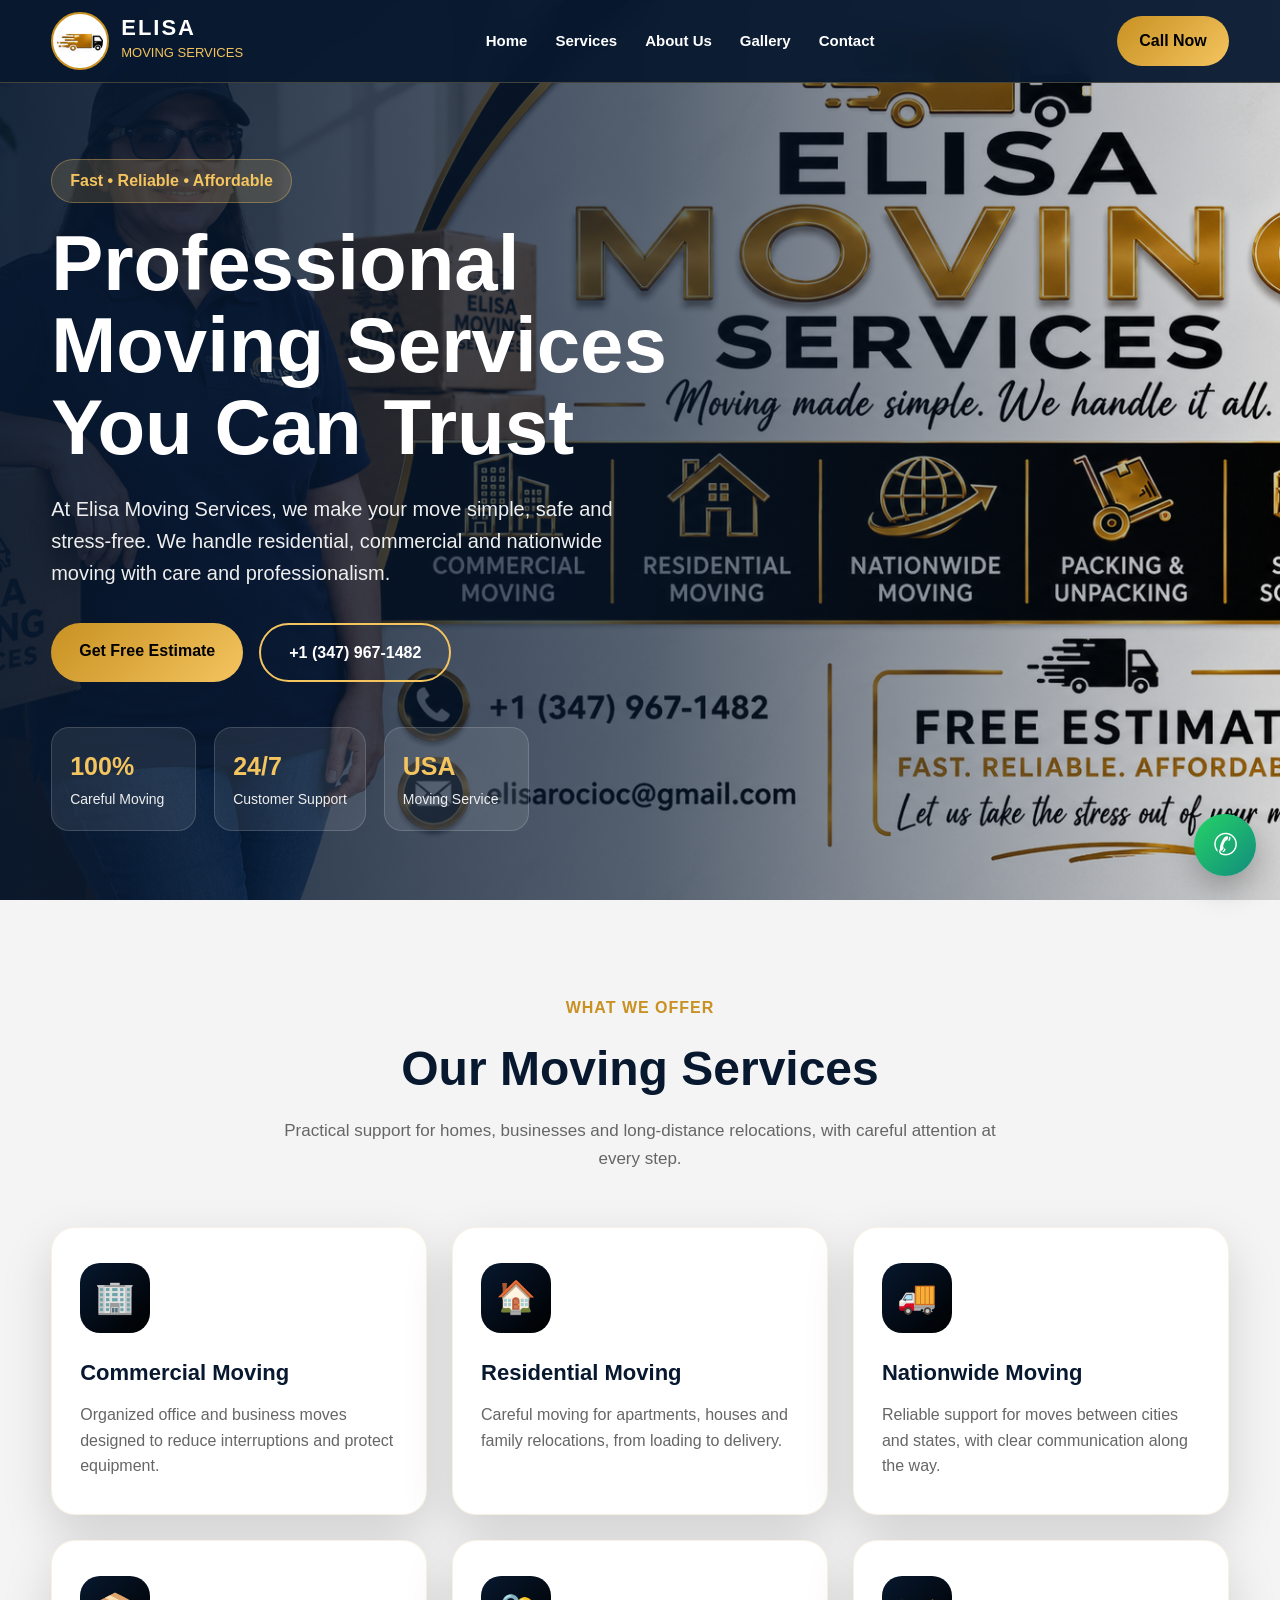
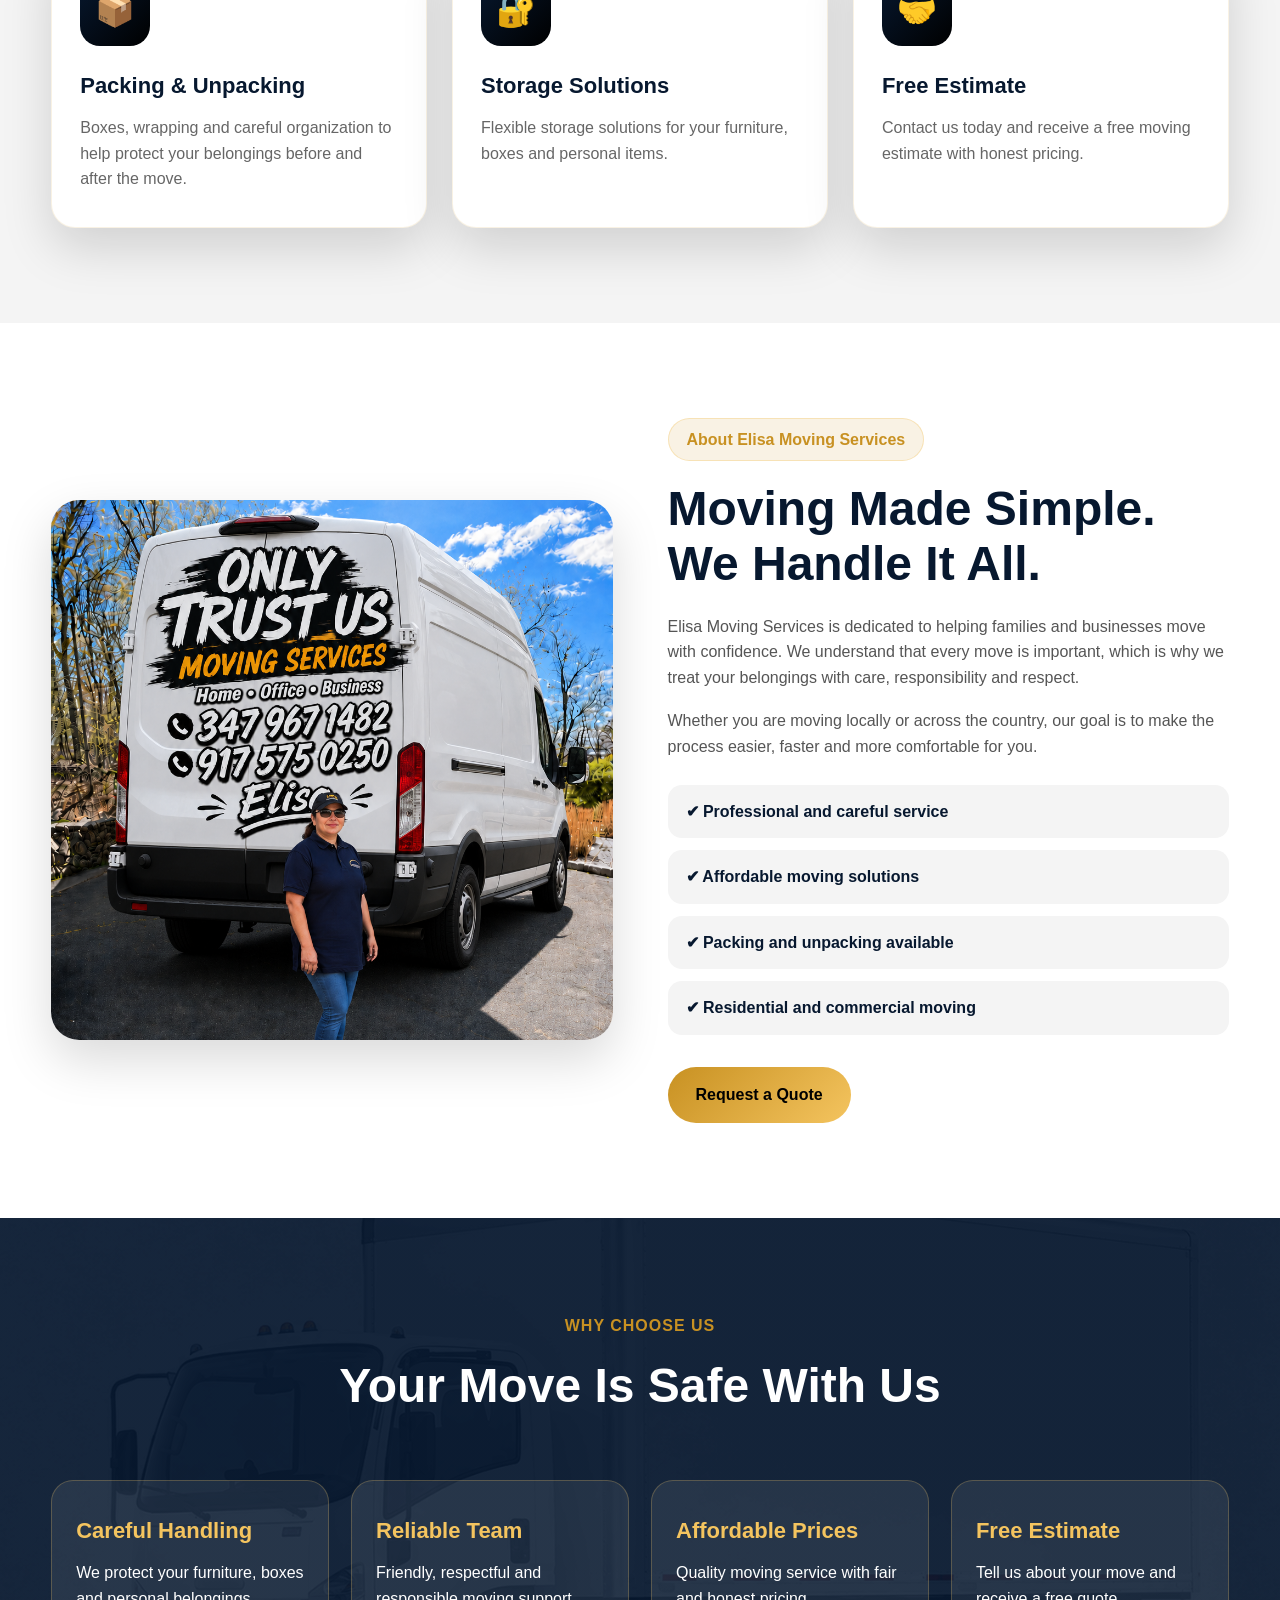
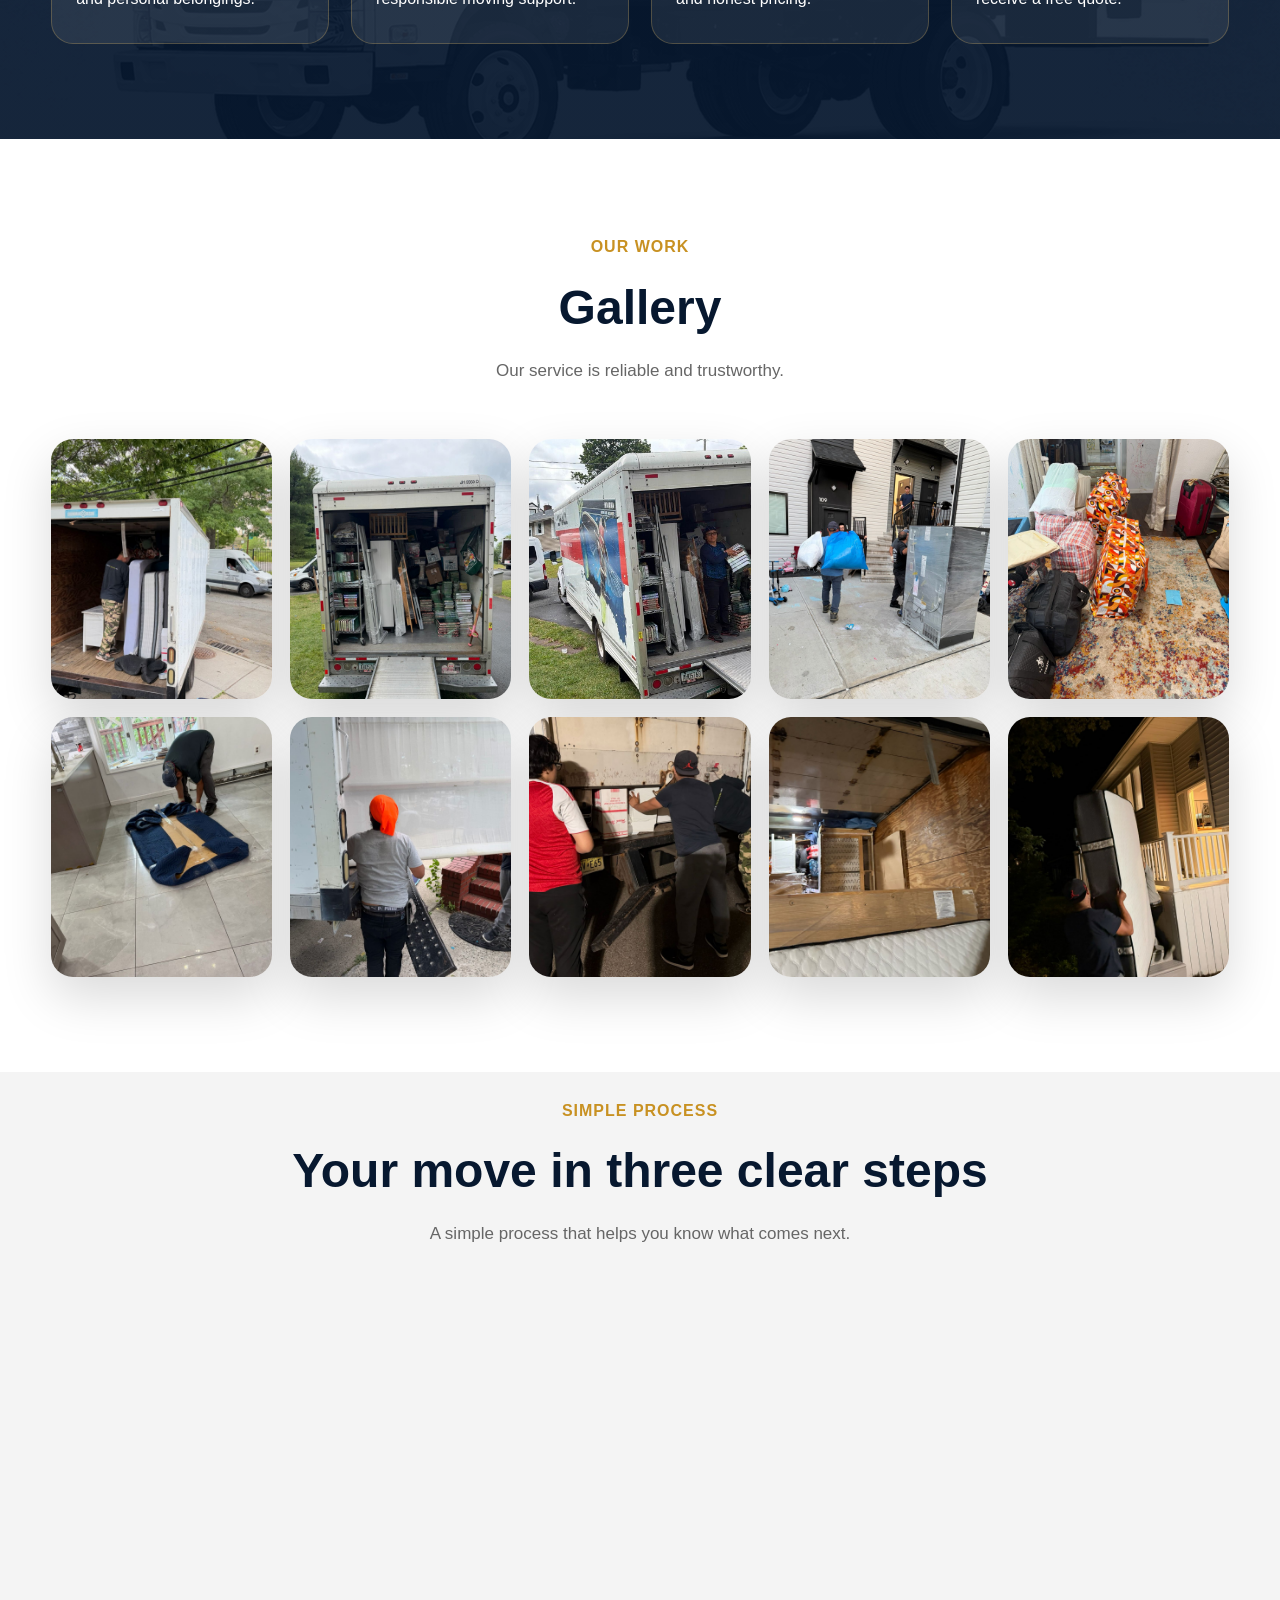
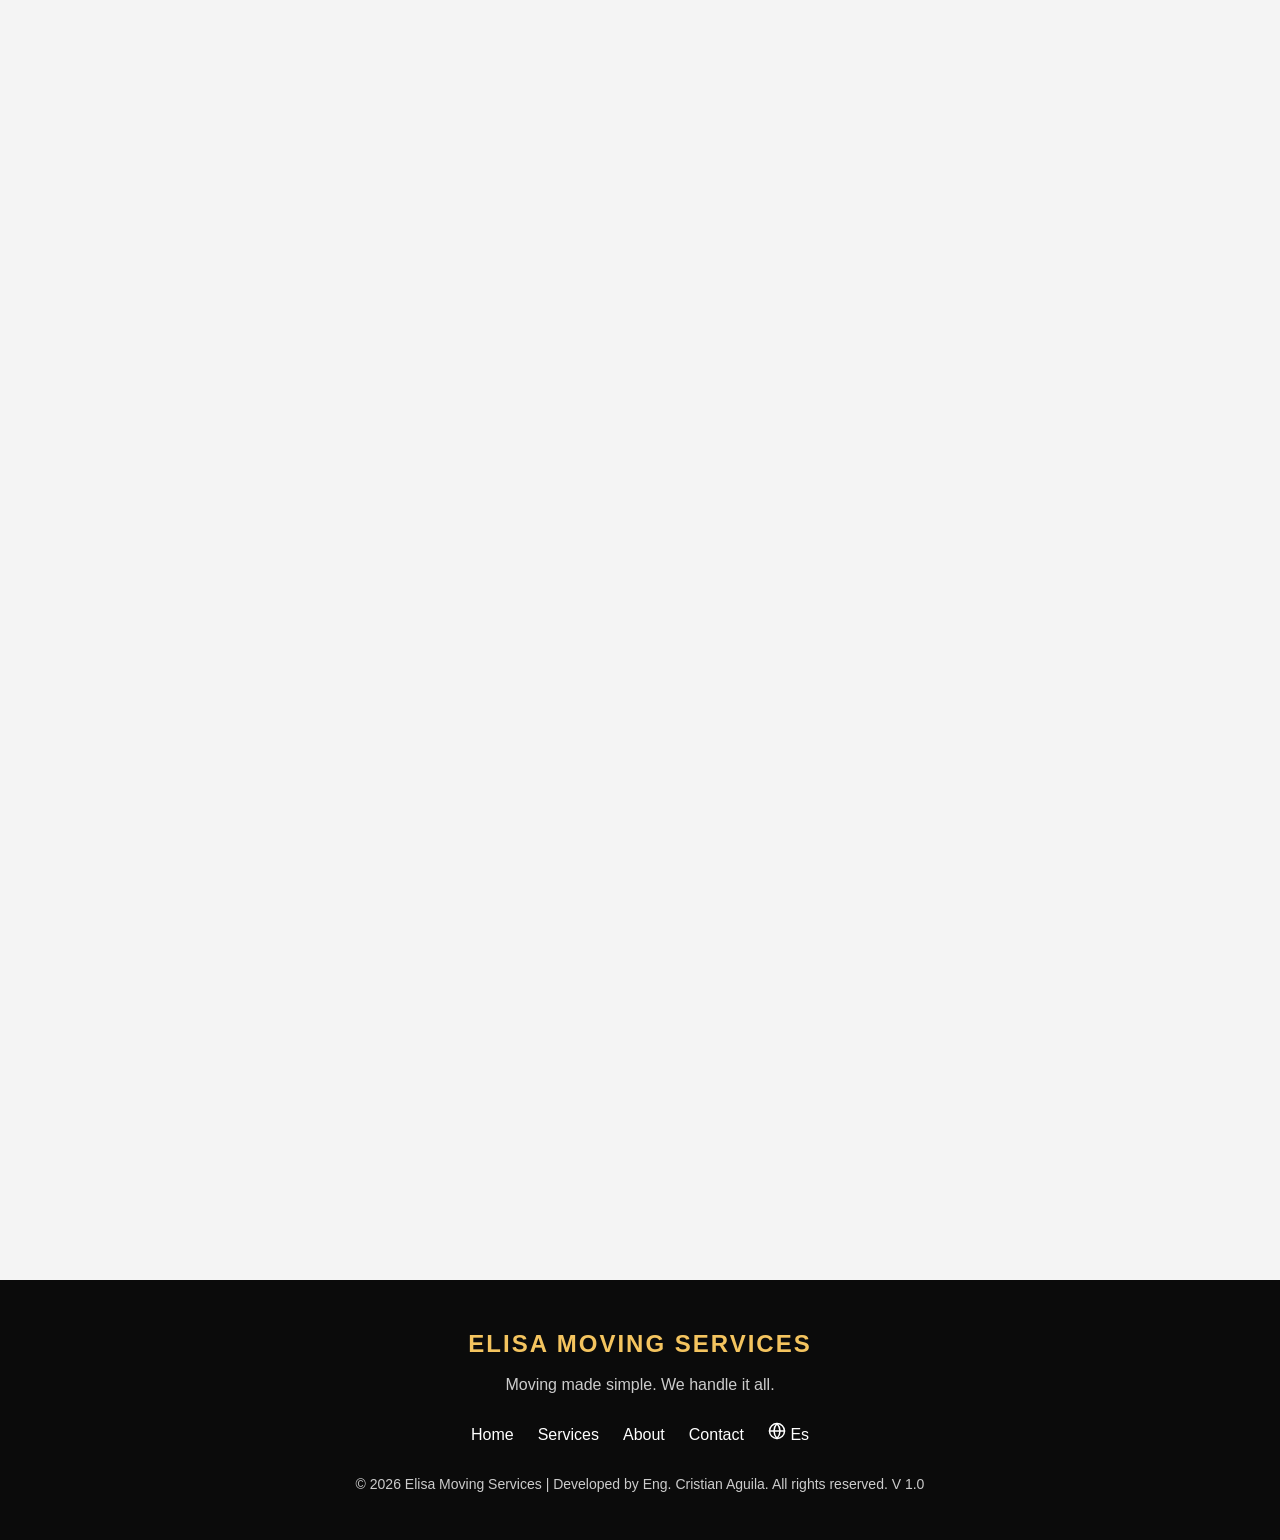
<file: index.html>
<!DOCTYPE html>
<html lang="en-US">
<head>
  <meta charset="UTF-8" />
  <meta name="viewport" content="width=device-width, initial-scale=1.0" />

  <title>Movers in New York | Local & Nationwide Moving | Elisa Moving Services</title>

  <meta name="description" content="Professional moving services based in New York, serving local and nationwide moves across the United States. Residential, commercial, packing, unpacking and storage services." />
  <!-- SEO: canonical + idiomas -->
  <link rel="canonical" href="https://elisamovingservices.com/" />
  <link rel="alternate" hreflang="en-US" href="https://elisamovingservices.com/" />
  <link rel="alternate" hreflang="es-US" href="https://elisamovingservices.com/spain.html" />
  <link rel="alternate" hreflang="x-default" href="https://elisamovingservices.com/" />
  <meta name="robots" content="index, follow" />

  <!-- Open Graph -->
  <meta property="og:type" content="website" />
  <meta property="og:title" content="Movers in New York | Local & Nationwide Moving | Elisa Moving Services" />
  <meta property="og:description" content="Professional moving services based in New York, serving local and nationwide moves across the United States. Residential, commercial, packing, unpacking and storage services." />
  <meta property="og:url" content="https://elisamovingservices.com/" />
  <meta property="og:image" content="https://elisamovingservices.com/img/logo1.png" />
  <meta property="og:locale" content="en_US" />
  <meta property="og:locale:alternate" content="es_US" />

  <!-- Datos estructurados de Elisa Moving Services -->
  <script type="application/ld+json">
  {
    "@context": "https://schema.org",
    "@type": "MovingCompany",
    "name": "Elisa Moving Services",
    "url": "https://elisamovingservices.com/",
    "logo": "https://elisamovingservices.com/img/logo1.png",
    "telephone": "+1-347-967-1482",
    "email": "elisarocioc@gmail.com",
    "address": {
      "@type": "PostalAddress",
      "addressLocality": "New York",
      "addressRegion": "NY",
      "addressCountry": "US"
    },
    "areaServed": "United States"
  }
  </script>

<link rel="icon" type="image/png" href="img/logo1.png" />
  <link rel="stylesheet" href="css/estilos.css" />
</head>
<body>

  <!-- HEADER -->
  <header class="header">
    <div class="container nav-container">

      <a href="#" class="logo-box">
        <img src="img/logo.jpg" alt="Elisa Moving Services Logo" class="logo-img" />
    
        <div>
          <h2>ELISA</h2>
          <span>Moving Services</span>
        </div>
      </a>

      <nav class="navbar" id="navbar">
        <a href="#home">Home</a>
        <a href="#services">Services</a>
        <a href="#about">About Us</a>
        <a href="#gallery">Gallery</a>
        <a href="#contact">Contact</a>
      </nav>

     
      <a href="tel:+13479671482" class="btn-call">Call Now</a>

      <button class="menu-btn" id="menuBtn">
        ☰
      </button>
    </div>
  </header>

  <!-- HERO -->
  <section class="hero" id="home">
    <div class="hero-overlay"></div>

    <div class="container hero-content">
      <div class="hero-text">
        <span class="tag">Fast • Reliable • Affordable</span>

        <h1>Professional Moving Services You Can Trust</h1>

        <p>
          At Elisa Moving Services, we make your move simple, safe and stress-free.
          We handle residential, commercial and nationwide moving with care and professionalism.
        </p>

        <div class="hero-buttons">
          <a href="#contact" class="btn-primary">Get Free Estimate</a>
          <a href="tel:+13479671482" class="btn-secondary">+1 (347) 967-1482</a>
        </div>

        <div class="hero-info">
          <div>
            <strong>100%</strong>
            <span>Careful Moving</span>
          </div>
          <div>
            <strong>24/7</strong>
            <span>Customer Support</span>
          </div>
          <div>
            <strong>USA</strong>
            <span>Moving Service</span>
          </div>
        </div>
      </div>
    </div>
  </section>

  <!-- SERVICES -->
  <section class="services section" id="services">
    <div class="container">

      <div class="section-title">
        <span>What We Offer</span>
        <h2>Our Moving Services</h2>
        <p>
          Practical support for homes, businesses and long-distance relocations, with careful attention at every step.
        </p>
      </div>

      <div class="services-grid">

        <div class="service-card">
          <div class="icon">🏢</div>
          <h3>Commercial Moving</h3>
          <p>
            Organized office and business moves designed to reduce interruptions and protect equipment.
          </p>
        </div>

        <div class="service-card">
          <div class="icon">🏠</div>
          <h3>Residential Moving</h3>
          <p>
            Careful moving for apartments, houses and family relocations, from loading to delivery.
          </p>
        </div>

        <div class="service-card">
          <div class="icon">🚚</div>
          <h3>Nationwide Moving</h3>
          <p>
            Reliable support for moves between cities and states, with clear communication along the way.
          </p>
        </div>

        <div class="service-card">
          <div class="icon">📦</div>
          <h3>Packing & Unpacking</h3>
          <p>
           Boxes, wrapping and careful organization to help protect your belongings before and after the move.
          </p>
        </div>

        <div class="service-card">
          <div class="icon">🔐</div>
          <h3>Storage Solutions</h3>
          <p>
            Flexible storage solutions for your furniture, boxes and personal items.
          </p>
        </div>

        <div class="service-card">
          <div class="icon">🤝</div>
          <h3>Free Estimate</h3>
          <p>
            Contact us today and receive a free moving estimate with honest pricing.
          </p>
        </div>

      </div>
    </div>
  </section>

  <!-- ABOUT -->
  <section class="about section" id="about">
    <div class="container about-grid">

      <div class="about-img">
        <img src="img/imagen2.png" alt="Professional moving service" />
      </div>

      <div class="about-text">
        <span class="tag-dark">About Elisa Moving Services</span>

        <h2>Moving Made Simple. We Handle It All.</h2>

        <p>
          Elisa Moving Services is dedicated to helping families and businesses move with confidence.
          We understand that every move is important, which is why we treat your belongings with care,
          responsibility and respect.
        </p>

        <p>
          Whether you are moving locally or across the country, our goal is to make the process easier,
          faster and more comfortable for you.
        </p>

        <div class="about-list">
          <div>✔ Professional and careful service</div>
          <div>✔ Affordable moving solutions</div>
          <div>✔ Packing and unpacking available</div>
          <div>✔ Residential and commercial moving</div>
        </div>

        <a href="#contact" class="btn-primary">Request a Quote</a>
      </div>

    </div>
  </section>

  <!-- WHY CHOOSE US -->
  <section class="why section">
    <div class="container">

      <div class="section-title light">
        <span>Why Choose Us</span>
        <h2>Your Move Is Safe With Us</h2>
      </div>

      <div class="why-grid">

        <div class="why-card">
          <h3>Careful Handling</h3>
          <p>We protect your furniture, boxes and personal belongings.</p>
        </div>

        <div class="why-card">
          <h3>Reliable Team</h3>
          <p>Friendly, respectful and responsible moving support.</p>
        </div>

        <div class="why-card">
          <h3>Affordable Prices</h3>
          <p>Quality moving service with fair and honest pricing.</p>
        </div>

        <div class="why-card">
          <h3>Free Estimate</h3>
          <p>Tell us about your move and receive a free quote.</p>
        </div>

      </div>
    </div>
  </section>

  <!-- GALLERY -->
  <section class="gallery section" id="gallery">
    <div class="container">

      <div class="section-title">
        <span>Our Work</span>
        <h2>Gallery</h2>
         <p>
          Our service is reliable and trustworthy.
        </p>
      </div>

      <div class="gallery-grid">
        <img src="img/img (6).jpeg" alt="Elisa Moving Services" />
        <img src="img/img (5).jpeg" alt="Moving service photo" />
        <img src="img/img (3).jpeg" alt="Packing service" />
        <img src="img/img (24).jpeg" alt="Moving truck" />
        <img src="img/img (18).jpeg" alt="Residential moving" />
        <img src="img/img (8).jpeg" alt="Residential moving" />
        <img src="img/img (9).jpeg" alt="Packing service" />
        <img src="img/img (1).jpeg" alt="Moving truck" />
        <img src="img/img (13).jpeg" alt="Residential moving" />
        <img src="img/img (42).jpeg" alt="Residential moving" />
      </div>

    </div>
  </section>

  <!-- SIMPLE PROCESS -->
  <section class="simple-process" id="process">
    <div class="container">

      <div class="section-title">
        <br />
        <span>Simple Process</span>
        <h2>Your move in three clear steps</h2>
        <p>
          A simple process that helps you know what comes next.
        </p>
      </div>

      <div class="process-grid">

        <div class="process-card">
          <div class="icon">1️⃣</div>
          <h3>Tell us about your move</h3>
          <p>
           Share the date, locations, service type and any special details.
          </p>
        </div>

        <div class="process-card">
          <div class="icon">2️⃣</div>
          <h3>Receive your estimate</h3>
          <p>
           We review your information and contact you with the next steps.
          </p>
        </div>

        <div class="process-card">
          <div class="icon">3️⃣</div>
          <h3>Enjoy a smoother moving day</h3>
          <p>
           Our team handles the work with care, organization and attention.
          </p>
        </div>

      </div>
    </div>
  </section>

  <!-- CONTACT -->
  <section class="contact section" id="contact">
    <div class="container contact-grid">

      <div class="contact-info">
        <span class="tag-dark">Free Estimate</span>

        <h2>Let Us Take the Stress Out of Your Move</h2>

        <p>
          Contact Elisa Moving Services today and get a fast, reliable and affordable moving estimate.
        </p>

        <div class="contact-box">
          <strong>Phone</strong>
          <a href="tel:+13479671482">+1 (347) 967-1482</a>
        </div>

        <div class="contact-box">
          <strong>Email</strong>
          <a href="mailto:elisarocioc@gmail.com">elisarocioc@gmail.com</a>
        </div>

        <div class="contact-box">
          <strong>Service Area</strong>
          <span>United States</span>
        </div>
      </div>

      <form class="contact-form" id="quoteForm" novalidate>
        <h3>Request Your Free Estimate</h3>
        
        <div class="form-group">
          <label for="name">Full Name</label>
          <input type="text" id="name" placeholder="Your full name" />
          <span class="error-msg" id="nameError"></span>
        </div>

        <div class="form-group">
          <label for="phone">Phone Number</label>
          <input type="tel" id="phone" placeholder="Your phone number" />
          <span class="error-msg" id="phoneError"></span>
        </div>

        <div class="form-group">
          <label for="email">Email Address (Optional)</label>
          <input type="email" id="email" placeholder="Your email address" />
        </div>

        <div class="form-group">
          <label for="moveDate">Moving Date</label>
          <input type="date" id="moveDate" />
          <span class="error-msg" id="moveDateError"></span>
        </div>

        <div class="form-group">
          <label for="pickup">Moving From</label>
          <input type="text" id="pickup" placeholder="City or ZIP code" />
          <span class="error-msg" id="pickupError"></span>
        </div>

        <div class="form-group">
          <label for="destination">Moving To</label>
          <input type="text" id="destination" placeholder="City or ZIP code" />
          <span class="error-msg" id="destinationError"></span>
        </div>

        <div class="form-group">
          <label for="service">Service</label>
          <select id="service">
            <option value="">Select a service</option>
            <option value="Residential Moving">Residential Moving</option>
            <option value="Commercial Moving">Commercial Moving</option>
            <option value="Nationwide Moving">Nationwide Moving</option>
            <option value="Packing & Unpacking">Packing & Unpacking</option>
            <option value="Storage Solutions">Storage Solutions</option>
          </select>
          <span class="error-msg" id="serviceError"></span>
        </div>

        <div class="form-group">
          <label for="message">Move Details</label>
          <textarea id="message" rows="5" placeholder="Tell us about furniture, stairs, elevators..."></textarea>
          <span class="error-msg" id="messageError"></span>
        </div>

        <button type="submit" class="btn-primary full">Send Request</button>

        <p class="form-note">
          Your message will open WhatsApp with your estimate request.
        </p>
      </form>
    </div>
  </section>

  <!-- FOOTER -->
  <footer class="footer">
    <div class="container footer-content">

      <div>
        <h2>ELISA MOVING SERVICES</h2>
        <p>Moving made simple. We handle it all.</p>
      </div>

      <div class="footer-links">
        <a href="#home">Home</a>
        <a href="#services">Services</a>
        <a href="#about">About</a>
        <a href="#contact">Contact</a>
         <a href="spain.html" class="btn-idioma">
          <!-- Icono de mundo (SVG) -->
          <svg xmlns="http://www.w3.org/2000/svg" width="18" height="18" viewBox="0 0 24 24" fill="none" stroke="currentColor" stroke-width="2" stroke-linecap="round" stroke-linejoin="round">
            <circle cx="12" cy="12" r="10"></circle>
            <line x1="2" y1="12" x2="22" y2="12"></line>
            <path d="M12 2a15.3 15.3 0 0 1 4 10 15.3 15.3 0 0 1-4 10 15.3 15.3 0 0 1-4-10 15.3 15.3 0 0 1 4-10z"></path>
          </svg>
          Es
        </a>
      </div>

    <p class="copy">
      &copy; 2026 Elisa Moving Services | Developed by Eng. Cristian Aguila. All rights reserved. V 1.0
    </p>
          

    </div>
  </footer>

  <!-- FLOATING BUTTONS -->
  <a href="https://wa.me/13479671482" class="whatsapp" target="_blank">
    ✆
  </a>

  <script src="js/script.js"></script>
</body>
</html>
</file>
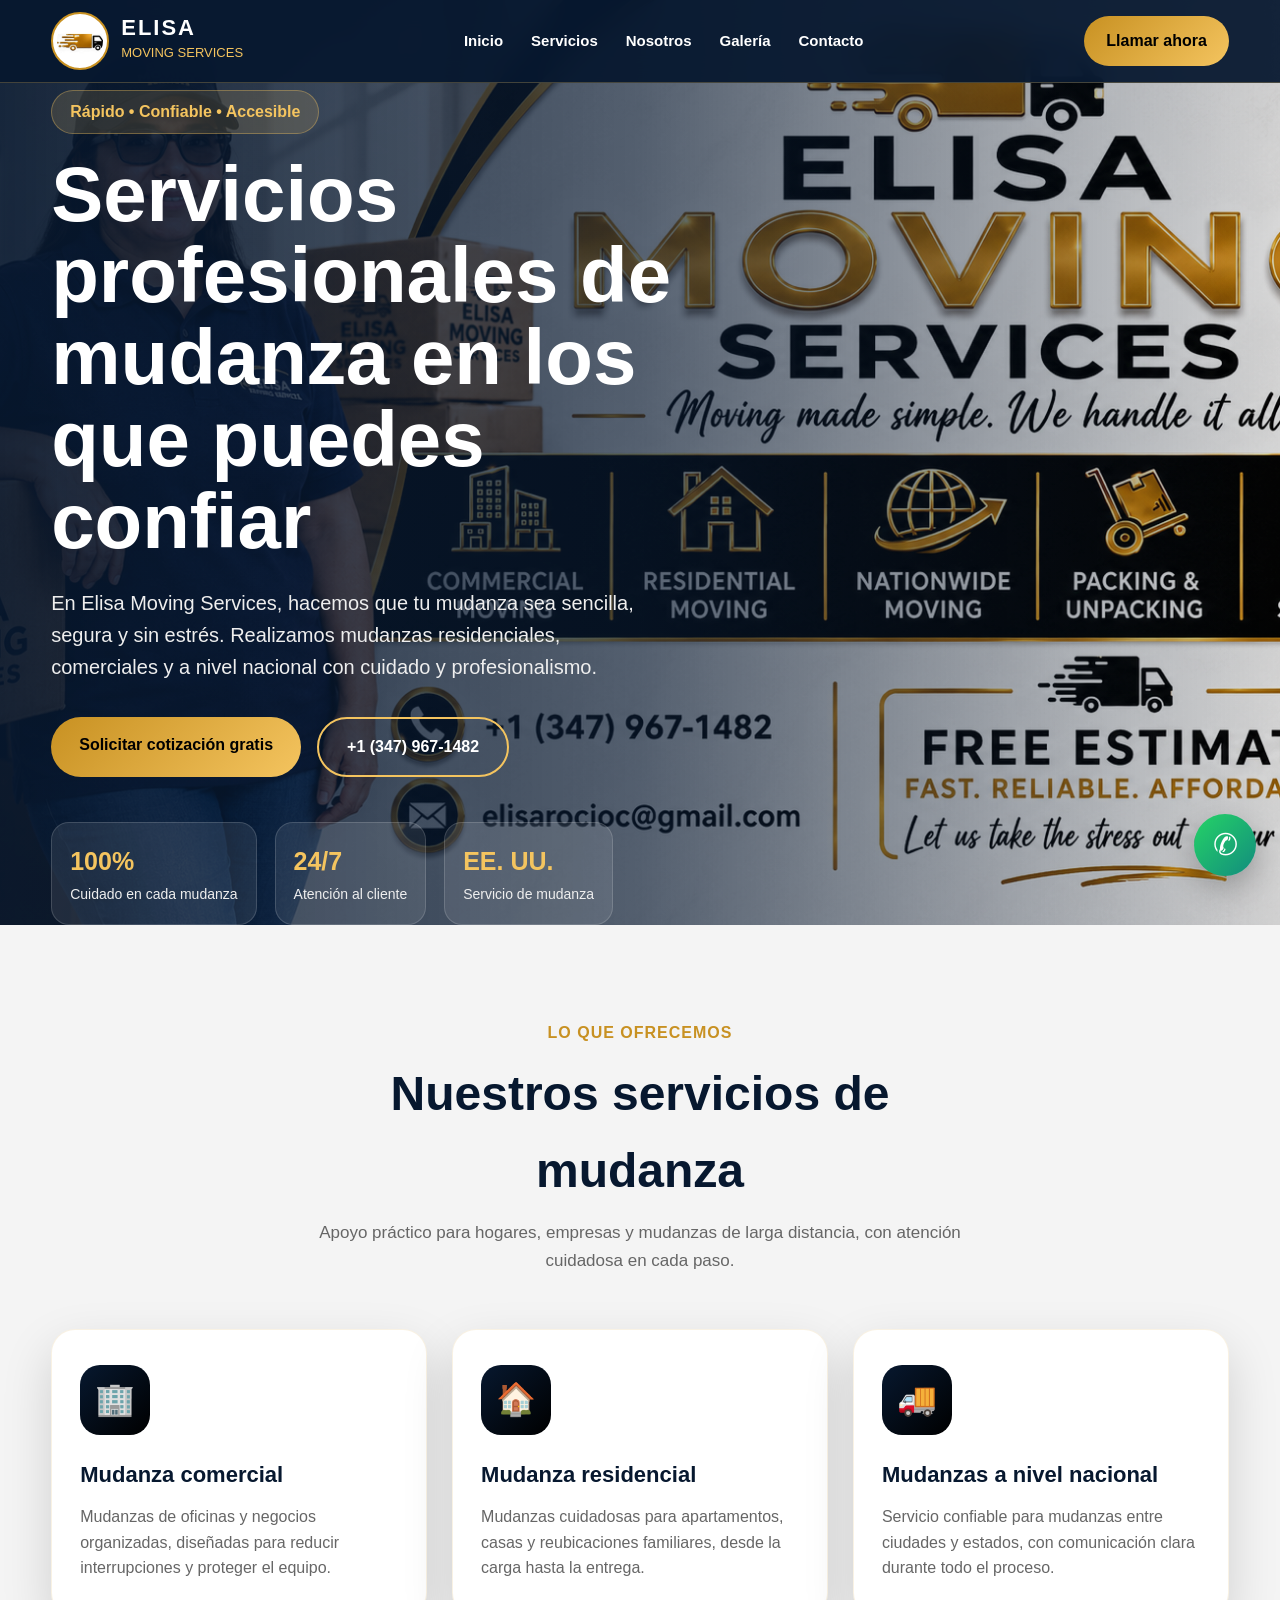
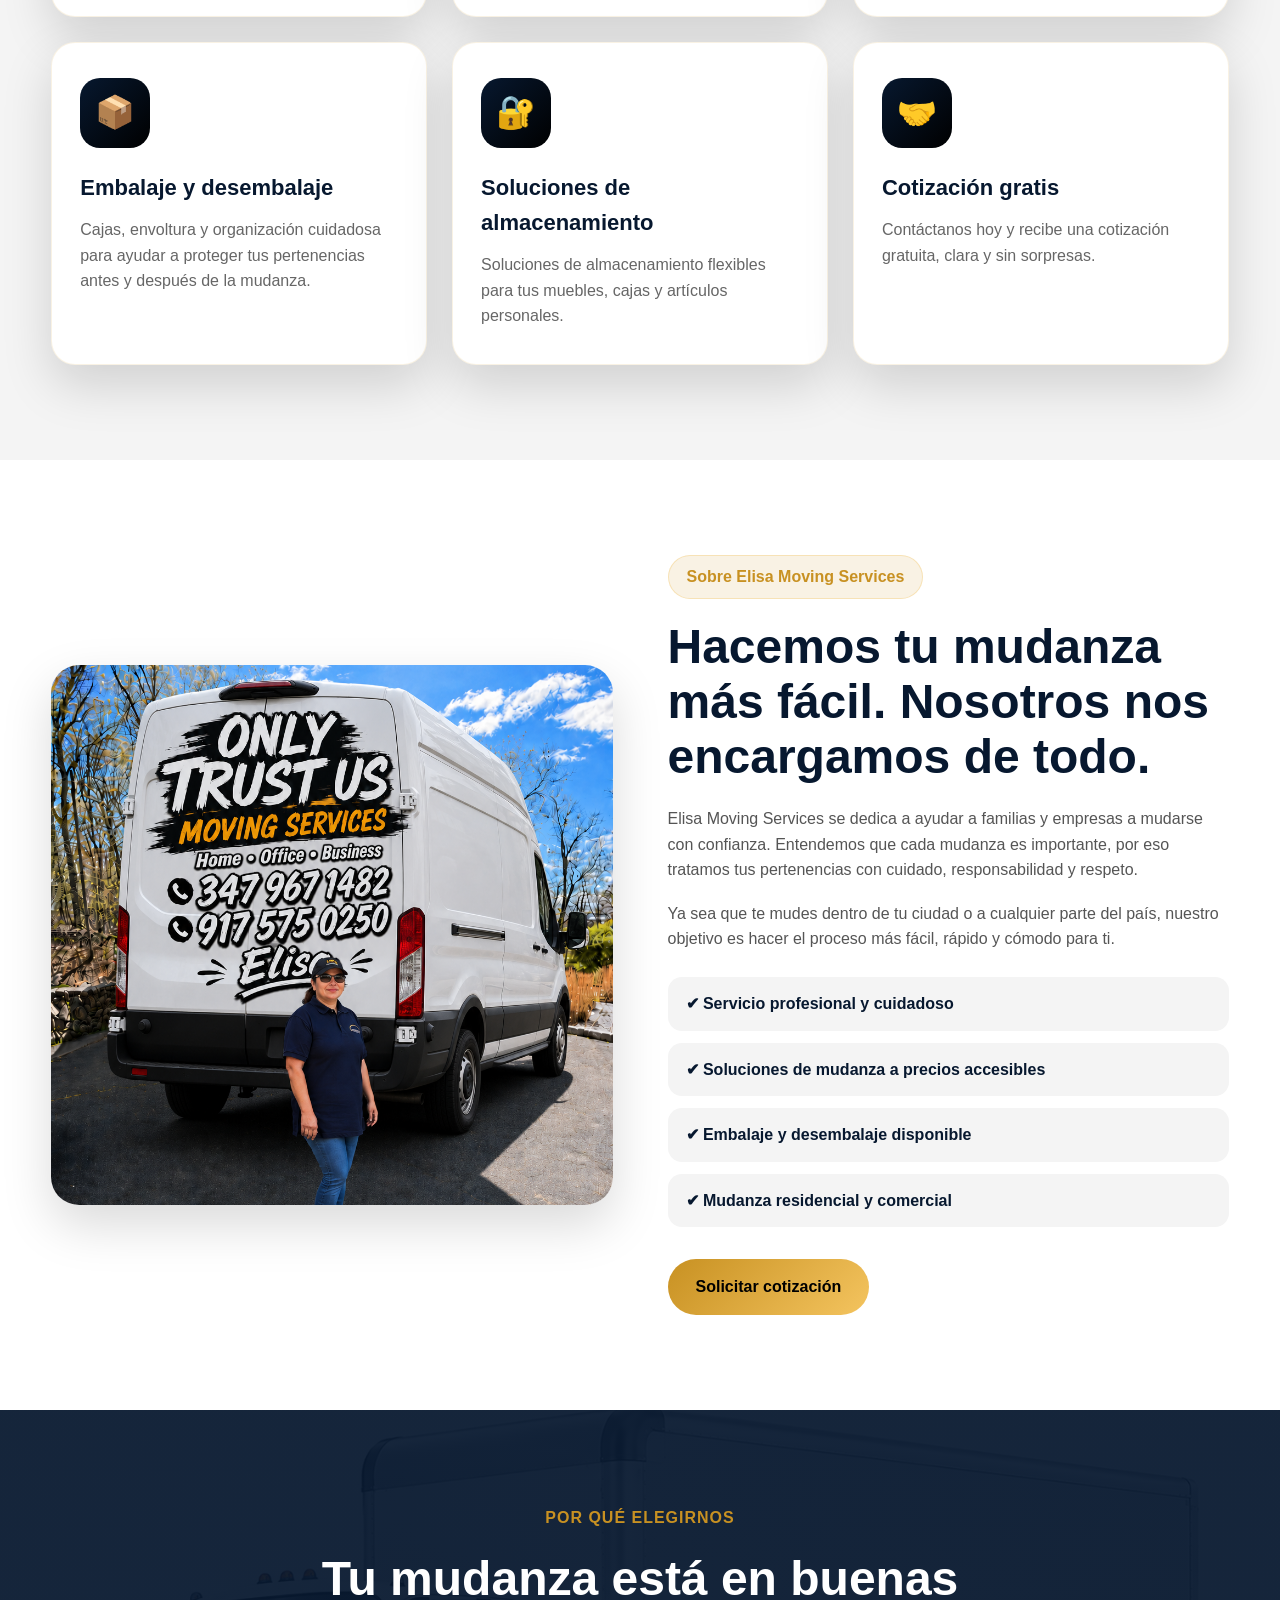
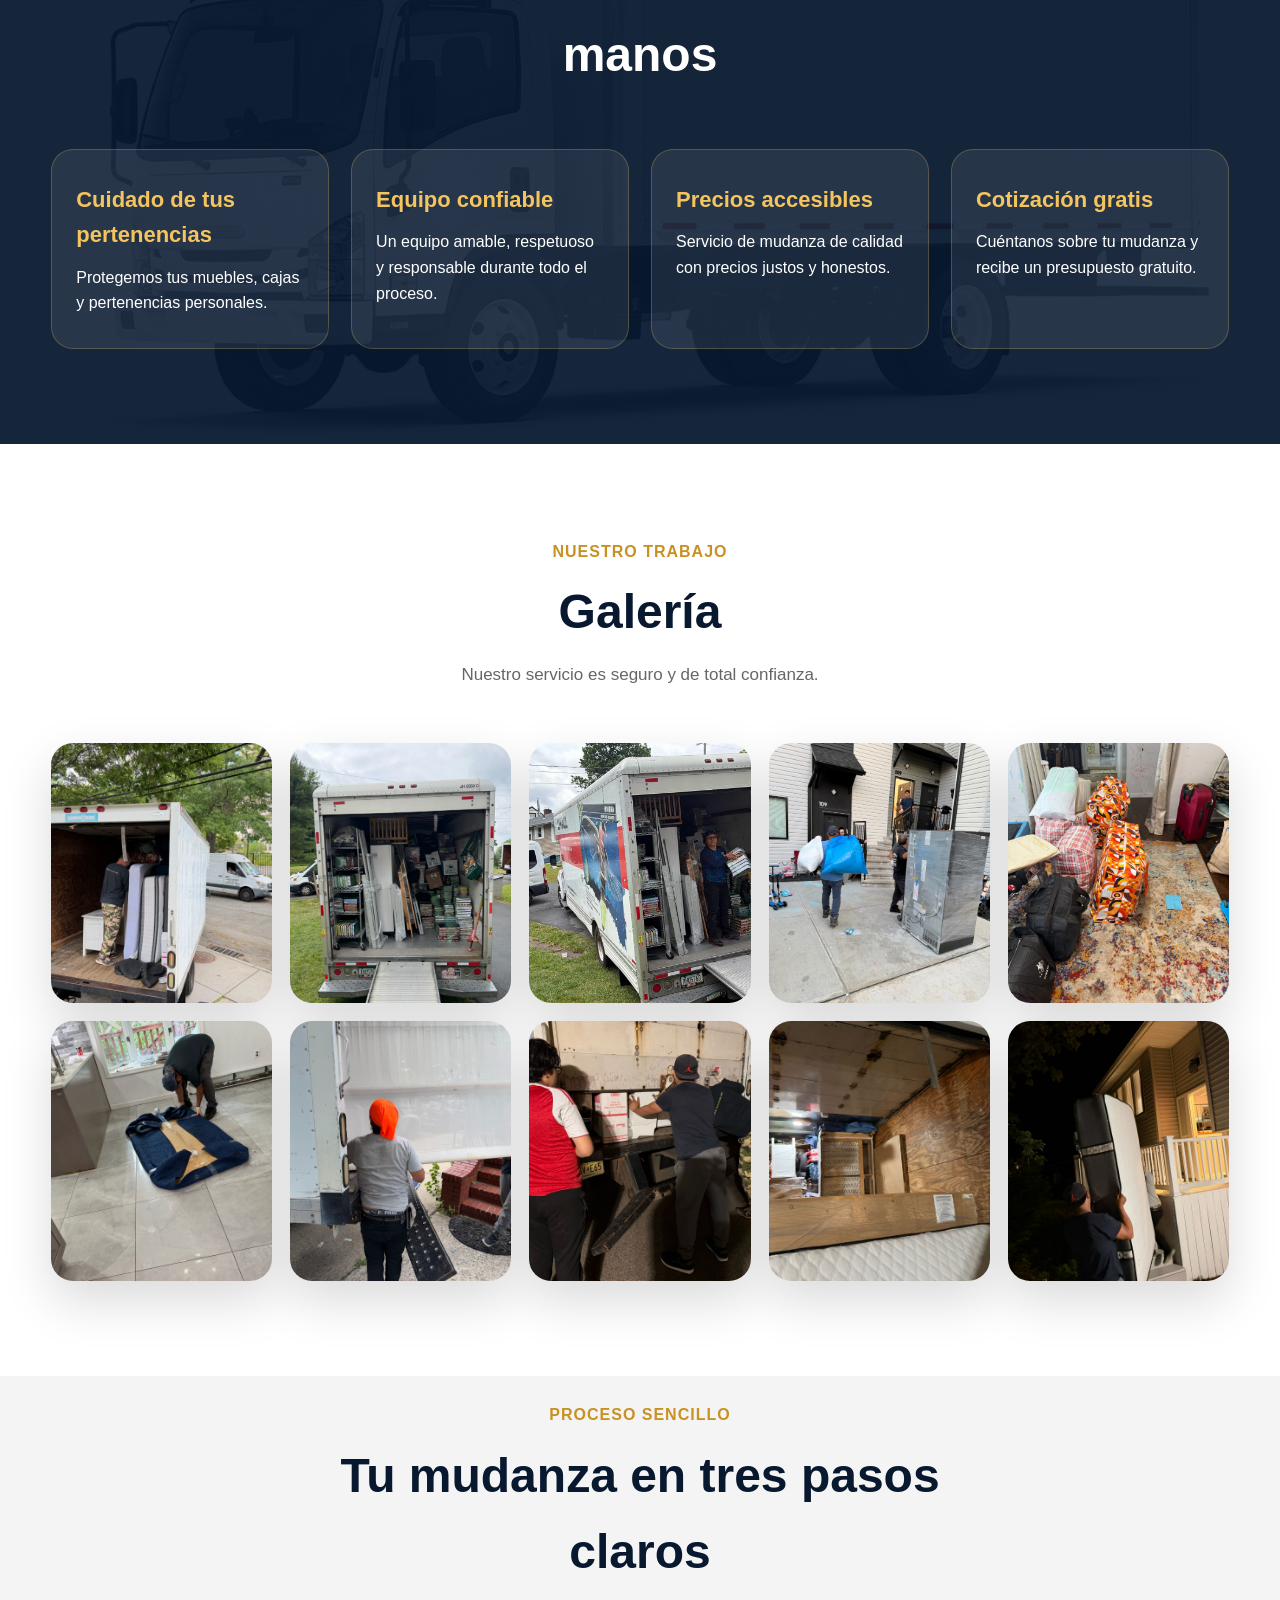
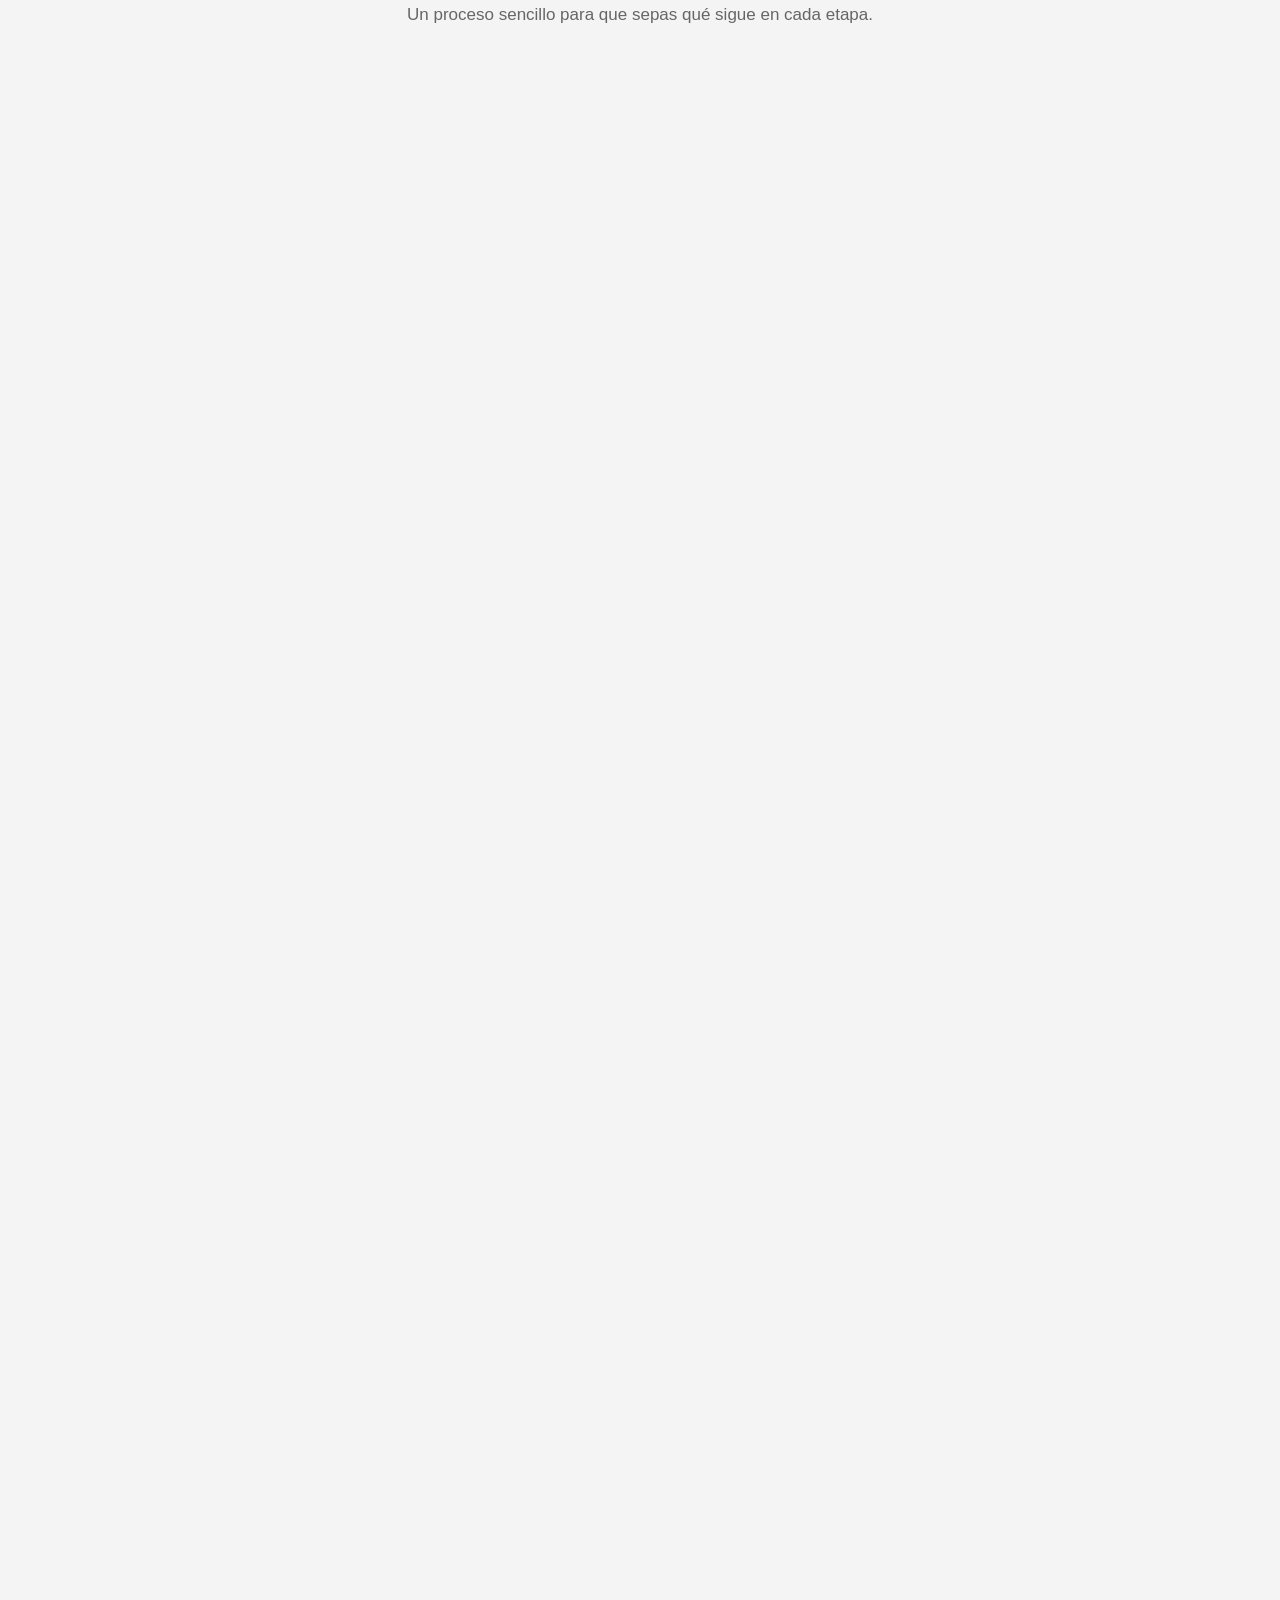
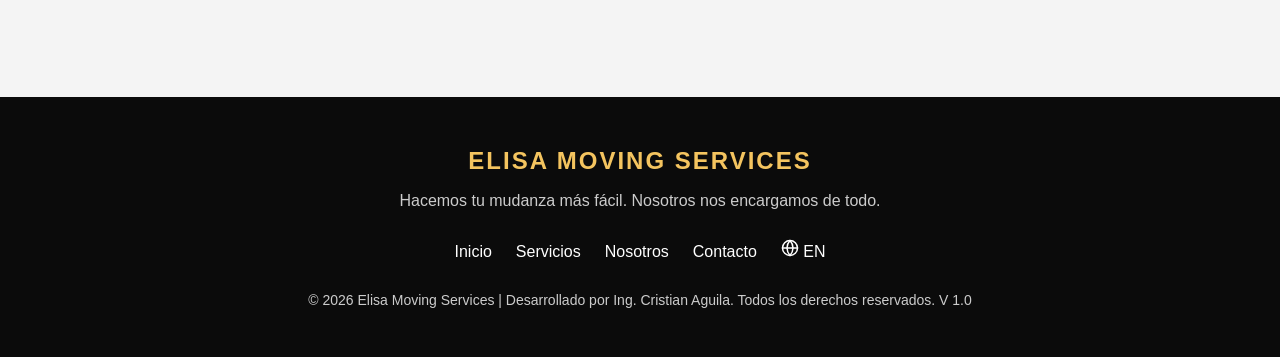
<file: spain.html>
<!DOCTYPE html>
<html lang="es-US">
<head>
  <meta charset="UTF-8" />
  <meta name="viewport" content="width=device-width, initial-scale=1.0" />

  <title>Mudanzas en Nueva York y todo EE. UU. | Elisa Moving Services</title>

  <meta name="description" content="Servicios profesionales de mudanza con base en Nueva York y cobertura local y nacional en Estados Unidos. Mudanzas residenciales, comerciales, embalaje, desembalaje y almacenamiento." />
  <!-- SEO: canonical + idiomas -->
  <link rel="canonical" href="https://elisamovingservices.com/spain.html" />
  <link rel="alternate" hreflang="en-US" href="https://elisamovingservices.com/" />
  <link rel="alternate" hreflang="es-US" href="https://elisamovingservices.com/spain.html" />
  <link rel="alternate" hreflang="x-default" href="https://elisamovingservices.com/" />
  <meta name="robots" content="index, follow" />

  <!-- Open Graph -->
  <meta property="og:type" content="website" />
  <meta property="og:title" content="Mudanzas en Nueva York y todo EE. UU. | Elisa Moving Services" />
  <meta property="og:description" content="Servicios profesionales de mudanza con base en Nueva York y cobertura local y nacional en Estados Unidos. Mudanzas residenciales, comerciales, embalaje, desembalaje y almacenamiento." />
  <meta property="og:url" content="https://elisamovingservices.com/spain.html" />
  <meta property="og:image" content="https://elisamovingservices.com/img/logo1.png" />
  <meta property="og:locale" content="es_US" />
  <meta property="og:locale:alternate" content="en_US" />

  <!-- Datos estructurados de Elisa Moving Services -->
  <script type="application/ld+json">
  {
    "@context": "https://schema.org",
    "@type": "MovingCompany",
    "name": "Elisa Moving Services",
    "url": "https://elisamovingservices.com/",
    "logo": "https://elisamovingservices.com/img/logo1.png",
    "telephone": "+1-347-967-1482",
    "email": "elisarocioc@gmail.com",
    "address": {
      "@type": "PostalAddress",
      "addressLocality": "New York",
      "addressRegion": "NY",
      "addressCountry": "US"
    },
    "areaServed": "United States"
  }
  </script>

  <link rel="icon" type="image/png" href="img/logo1.png">
  <link rel="stylesheet" href="css/estilos.css" />
</head>
<body>

  <!-- HEADER -->
  <header class="header">
    <div class="container nav-container">

      <a href="#" class="logo-box">
        <img src="img/logo.jpg" alt="Logo de Elisa Moving Services" class="logo-img" />
    
        <div>
          <h2>ELISA</h2>
          <span>Moving Services</span>
        </div>
      </a>

      <nav class="navbar" id="navbar">
        <a href="#home">Inicio</a>
        <a href="#services">Servicios</a>
        <a href="#about">Nosotros</a>
        <a href="#gallery">Galería</a>
        <a href="#contact">Contacto</a>
      </nav>

      <a href="tel:+13479671482" class="btn-call">Llamar ahora</a>

      <button class="menu-btn" id="menuBtn">
        ☰
      </button>
    </div>
  </header>

  <!-- HERO -->
  <section class="hero" id="home">
    <div class="hero-overlay"></div>

    <div class="container hero-content">
      <div class="hero-text">
        <span class="tag">Rápido • Confiable • Accesible</span>

        <h1>Servicios profesionales de mudanza en los que puedes confiar</h1>

        <p>
          En Elisa Moving Services, hacemos que tu mudanza sea sencilla, segura y sin estrés.
          Realizamos mudanzas residenciales, comerciales y a nivel nacional con cuidado y profesionalismo.
        </p>

        <div class="hero-buttons">
          <a href="#contact" class="btn-primary">Solicitar cotización gratis</a>
          <a href="tel:+13479671482" class="btn-secondary">+1 (347) 967-1482</a>
        </div>

        <div class="hero-info">
          <div>
            <strong>100%</strong>
            <span>Cuidado en cada mudanza</span>
          </div>
          <div>
            <strong>24/7</strong>
            <span>Atención al cliente</span>
          </div>
          <div>
            <strong>EE. UU.</strong>
            <span>Servicio de mudanza</span>
          </div>
        </div>
      </div>
    </div>
  </section>

  <!-- SERVICES -->
  <section class="services section" id="services">
    <div class="container">

      <div class="section-title">
        <span>Lo que ofrecemos</span>
        <h2>Nuestros servicios de mudanza</h2>
        <p>
          Apoyo práctico para hogares, empresas y mudanzas de larga distancia, con atención cuidadosa en cada paso.
        </p>
      </div>

      <div class="services-grid">

        <div class="service-card">
          <div class="icon">🏢</div>
          <h3>Mudanza comercial</h3>
          <p>
            Mudanzas de oficinas y negocios organizadas, diseñadas para reducir interrupciones y proteger el equipo.
          </p>
        </div>

        <div class="service-card">
          <div class="icon">🏠</div>
          <h3>Mudanza residencial</h3>
          <p>
            Mudanzas cuidadosas para apartamentos, casas y reubicaciones familiares, desde la carga hasta la entrega.
          </p>
        </div>

        <div class="service-card">
          <div class="icon">🚚</div>
          <h3>Mudanzas a nivel nacional</h3>
          <p>
            Servicio confiable para mudanzas entre ciudades y estados, con comunicación clara durante todo el proceso.
          </p>
        </div>

        <div class="service-card">
          <div class="icon">📦</div>
          <h3>Embalaje y desembalaje</h3>
          <p>
            Cajas, envoltura y organización cuidadosa para ayudar a proteger tus pertenencias antes y después de la mudanza.
          </p>
        </div>

        <div class="service-card">
          <div class="icon">🔐</div>
          <h3>Soluciones de almacenamiento</h3>
          <p>
            Soluciones de almacenamiento flexibles para tus muebles, cajas y artículos personales.
          </p>
        </div>

        <div class="service-card">
          <div class="icon">🤝</div>
          <h3>Cotización gratis</h3>
          <p>
            Contáctanos hoy y recibe una cotización gratuita, clara y sin sorpresas.
          </p>
        </div>

      </div>
    </div>
  </section>

  <!-- ABOUT -->
  <section class="about section" id="about">
    <div class="container about-grid">

      <div class="about-img">
        <img src="img/imagen2.png" alt="Servicio de mudanza profesional" />
      </div>

      <div class="about-text">
        <span class="tag-dark">Sobre Elisa Moving Services</span>

        <h2>Hacemos tu mudanza más fácil. Nosotros nos encargamos de todo.</h2>

        <p>
          Elisa Moving Services se dedica a ayudar a familias y empresas a mudarse con confianza.
          Entendemos que cada mudanza es importante, por eso tratamos tus pertenencias con cuidado,
          responsabilidad y respeto.
        </p>

        <p>
          Ya sea que te mudes dentro de tu ciudad o a cualquier parte del país, nuestro objetivo es hacer el proceso más fácil,
          rápido y cómodo para ti.
        </p>

        <div class="about-list">
          <div>✔ Servicio profesional y cuidadoso</div>
          <div>✔ Soluciones de mudanza a precios accesibles</div>
          <div>✔ Embalaje y desembalaje disponible</div>
          <div>✔ Mudanza residencial y comercial</div>
        </div>

        <a href="#contact" class="btn-primary">Solicitar cotización</a>
      </div>

    </div>
  </section>

  <!-- WHY CHOOSE US -->
  <section class="why section">
    <div class="container">

      <div class="section-title light">
        <span>Por qué elegirnos</span>
        <h2>Tu mudanza está en buenas manos</h2>
      </div>

      <div class="why-grid">

        <div class="why-card">
          <h3>Cuidado de tus pertenencias</h3>
          <p>Protegemos tus muebles, cajas y pertenencias personales.</p>
        </div>

        <div class="why-card">
          <h3>Equipo confiable</h3>
          <p>Un equipo amable, respetuoso y responsable durante todo el proceso.</p>
        </div>

        <div class="why-card">
          <h3>Precios accesibles</h3>
          <p>Servicio de mudanza de calidad con precios justos y honestos.</p>
        </div>

        <div class="why-card">
          <h3>Cotización gratis</h3>
          <p>Cuéntanos sobre tu mudanza y recibe un presupuesto gratuito.</p>
        </div>

      </div>
    </div>
  </section>

  <!-- GALLERY -->
  <section class="gallery section" id="gallery">
    <div class="container">

      <div class="section-title">
        <span>Nuestro trabajo</span>
        <h2>Galería</h2>
        <p>
          Nuestro servicio es seguro y de total confianza.
        </p>
      </div>

      <div class="gallery-grid">
        <img src="img/img (6).jpeg" alt="Elisa Moving Services" />
        <img src="img/img (5).jpeg" alt="Foto de servicio de mudanza" />
        <img src="img/img (3).jpeg" alt="Servicio de embalaje" />
        <img src="img/img (24).jpeg" alt="Camión de mudanza" />
        <img src="img/img (18).jpeg" alt="Mudanza residencial" />
        <img src="img/img (8).jpeg" alt="Mudanza residencial" />
        <img src="img/img (9).jpeg" alt="Servicio de embalaje" />
        <img src="img/img (1).jpeg" alt="Camión de mudanza" />
        <img src="img/img (13).jpeg" alt="Mudanza residencial" />
        <img src="img/img (42).jpeg" alt="Mudanza residencial" />
      </div>

    </div>
  </section>

  <!-- SIMPLE PROCESS -->
  <section class="simple-process" id="process">
    <div class="container">

      <div class="section-title">
        <br />
        <span>Proceso sencillo</span>
        <h2>Tu mudanza en tres pasos claros</h2>
        <p>
          Un proceso sencillo para que sepas qué sigue en cada etapa.
        </p>
      </div>

      <div class="process-grid">

        <div class="process-card">
          <div class="icon">1️⃣</div>
          <h3>Cuéntanos sobre tu mudanza</h3>
          <p>
            Comparte la fecha, ubicaciones, tipo de servicio y cualquier detalle especial.
          </p>
        </div>

        <div class="process-card">
          <div class="icon">2️⃣</div>
          <h3>Recibe tu cotización</h3>
          <p>
            Revisamos tu información y te contactamos con los siguientes pasos.
          </p>
        </div>

        <div class="process-card">
          <div class="icon">3️⃣</div>
          <h3>Disfruta un día de mudanza más tranquilo</h3>
          <p>
            Nuestro equipo realiza el trabajo con cuidado, organización y atención.
          </p>
        </div>

      </div>
    </div>
  </section>

  <!-- CONTACT -->
  <section class="contact section" id="contact">
    <div class="container contact-grid">

      <div class="contact-info">
        <span class="tag-dark">Cotización gratis</span>

        <h2>Deja el estrés de tu mudanza en nuestras manos</h2>

        <p>
          Contacta a Elisa Moving Services hoy y recibe una cotización rápida, confiable y a un precio accesible.
        </p>

        <div class="contact-box">
          <strong>Teléfono</strong>
          <a href="tel:+13479671482">+1 (347) 967-1482</a>
        </div>

        <div class="contact-box">
          <strong>Correo electrónico</strong>
          <a href="mailto:elisarocioc@gmail.com">elisarocioc@gmail.com</a>
        </div>

        <div class="contact-box">
          <strong>Área de servicio</strong>
          <span>Estados Unidos</span>
        </div>
      </div>

      <form class="contact-form" id="quoteForm" novalidate>
        <h3>Solicita tu cotización gratis</h3>
        
        <div class="form-group">
          <label for="name">Nombre completo</label>
          <input type="text" id="name" placeholder="Tu nombre completo" />
          <span class="error-msg" id="nameError"></span>
        </div>

        <div class="form-group">
          <label for="phone">Número de teléfono</label>
          <input type="tel" id="phone" placeholder="Tu número de teléfono" />
          <span class="error-msg" id="phoneError"></span>
        </div>

        <div class="form-group">
          <label for="email">Correo electrónico (opcional)</label>
          <input type="email" id="email" placeholder="Tu correo electrónico" />
        </div>

        <div class="form-group">
          <label for="moveDate">Fecha de la mudanza</label>
          <input type="date" id="moveDate" />
          <span class="error-msg" id="moveDateError"></span>
        </div>

        <div class="form-group">
          <label for="pickup">Lugar de origen</label>
          <input type="text" id="pickup" placeholder="Ciudad o código postal" />
          <span class="error-msg" id="pickupError"></span>
        </div>

        <div class="form-group">
          <label for="destination">Destino</label>
          <input type="text" id="destination" placeholder="Ciudad o código postal" />
          <span class="error-msg" id="destinationError"></span>
        </div>

        <div class="form-group">
          <label for="service">Servicio</label>
          <select id="service">
            <option value="">Selecciona un servicio</option>
            <option value="Mudanza residencial">Mudanza residencial</option>
            <option value="Mudanza comercial">Mudanza comercial</option>
            <option value="Mudanzas a nivel nacional">Mudanzas a nivel nacional</option>
            <option value="Embalaje y desembalaje">Embalaje y desembalaje</option>
            <option value="Soluciones de almacenamiento">Soluciones de almacenamiento</option>
          </select>
          <span class="error-msg" id="serviceError"></span>
        </div>

        <div class="form-group">
          <label for="message">Detalles de la mudanza</label>
          <textarea id="message" rows="5" placeholder="Cuéntanos sobre los muebles, escaleras, ascensores..."></textarea>
          <span class="error-msg" id="messageError"></span>
        </div>

        <button type="submit" class="btn-primary full">Enviar solicitud</button>

        <p class="form-note">
          Tu mensaje abrirá WhatsApp con tu solicitud de cotización.
        </p>
      </form>
    </div>
  </section>

  <!-- FOOTER -->
  <footer class="footer">
    <div class="container footer-content">

      <div>
        <h2>ELISA MOVING SERVICES</h2>
        <p>Hacemos tu mudanza más fácil. Nosotros nos encargamos de todo.</p>
      </div>

      <div class="footer-links">
        <a href="#home">Inicio</a>
        <a href="#services">Servicios</a>
        <a href="#about">Nosotros</a>
        <a href="#contact">Contacto</a>
        
        <!-- Regresar a la versión en inglés -->
        <a href="index.html" class="btn-idioma">
          <!-- Icono de mundo (SVG) -->
          <svg xmlns="http://www.w3.org/2000/svg" width="18" height="18" viewBox="0 0 24 24" fill="none" stroke="currentColor" stroke-width="2" stroke-linecap="round" stroke-linejoin="round">
            <circle cx="12" cy="12" r="10"></circle>
            <line x1="2" y1="12" x2="22" y2="12"></line>
            <path d="M12 2a15.3 15.3 0 0 1 4 10 15.3 15.3 0 0 1-4 10 15.3 15.3 0 0 1-4-10 15.3 15.3 0 0 1 4-10z"></path>
          </svg>
          EN
        </a>
      </div>

    <p class="copy">
      &copy; 2026 Elisa Moving Services | Desarrollado por Ing. Cristian Aguila. Todos los derechos reservados. V 1.0
    </p>
          
    </div>
  </footer>

  <!-- FLOATING BUTTONS -->
  <a href="https://wa.me/13479671482" class="whatsapp" target="_blank">
    ✆
  </a>

  <script src="js/script.js"></script>
</body>
</html>
</file>
<file: css/estilos.css>
:root {
  --navy: #07182f;
  --dark: #0b0b0b;
  --black: #000000;
  --gold: #c89122;
  --gold-light: #f4c45f;
  --white: #ffffff;
  --gray: #f4f4f4;
  --text: #333333;
  --shadow: 0 20px 50px rgba(0, 0, 0, 0.15);
}

* {
  margin: 0;
  padding: 0;
  box-sizing: border-box;
}

html {
  scroll-behavior: smooth;
}

body {
  font-family: Arial, Helvetica, sans-serif;
  background: var(--white);
  color: var(--text);
  line-height: 1.6;
}

a {
  text-decoration: none;
  color: inherit;
}

img {
  width: 100%;
  display: block;
}

.container {
  width: min(1180px, 92%);
  margin: auto;
}

.section {
  padding: 95px 0;
}

/* HEADER */

.header {
  width: 100%;
  position: fixed;
  top: 0;
  left: 0;
  background: rgba(7, 24, 47, 0.94);
  backdrop-filter: blur(12px);
  z-index: 1000;
  border-bottom: 1px solid rgba(244, 196, 95, 0.25);
}

.nav-container {
  height: 82px;
  display: flex;
  justify-content: space-between;
  align-items: center;
}

.logo-box {
  display: flex;
  align-items: center;
  gap: 12px;
  color: var(--white);
}

.logo-img {
  width: 58px;
  height: 58px;
  object-fit: cover;
  border-radius: 50%;
  border: 2px solid var(--gold);
  background: var(--white);
  padding: 4px;
}

.logo-box h2 {
  font-size: 22px;
  line-height: 1;
  letter-spacing: 2px;
}

.logo-box span {
  font-size: 13px;
  color: var(--gold-light);
  text-transform: uppercase;
}

.navbar {
  display: flex;
  align-items: center;
  gap: 28px;
}

.navbar a {
  color: var(--white);
  font-size: 15px;
  font-weight: 600;
  transition: 0.3s;
}

.navbar a:hover {
  color: var(--gold-light);
}

.btn-call {
  padding: 12px 22px;
  background: linear-gradient(135deg, var(--gold), var(--gold-light));
  color: var(--black);
  border-radius: 50px;
  font-weight: 800;
  transition: 0.3s;
}

.btn-call:hover {
  transform: translateY(-3px);
  box-shadow: 0 10px 25px rgba(200, 145, 34, 0.35);
}

.menu-btn {
  display: none;
  background: none;
  border: none;
  color: var(--white);
  font-size: 32px;
  cursor: pointer;
}

/* HERO */

.hero {
  min-height: 100vh;
  position: relative;
  background:
    linear-gradient(90deg, rgba(7, 24, 47, 0.92), rgba(7, 24, 47, 0.68), rgba(0, 0, 0, 0.15)),
    url("../img/imagen1.png") center/cover no-repeat;
  display: flex;
  align-items: center;
  padding-top: 90px;
}

.hero-content {
  position: relative;
  z-index: 2;
}

.hero-text {
  max-width: 680px;
  color: var(--white);
}

.tag,
.tag-dark {
  display: inline-block;
  padding: 8px 18px;
  border-radius: 50px;
  background: rgba(244, 196, 95, 0.15);
  color: var(--gold-light);
  border: 1px solid rgba(244, 196, 95, 0.35);
  font-weight: 700;
  margin-bottom: 20px;
}

.tag-dark {
  color: var(--gold);
  background: rgba(200, 145, 34, 0.12);
}

.hero h1 {
  font-size: clamp(42px, 7vw, 78px);
  line-height: 1.05;
  margin-bottom: 24px;
  font-weight: 900;
}

.hero p {
  font-size: 20px;
  max-width: 620px;
  color: #eeeeee;
  margin-bottom: 34px;
}

.hero-buttons {
  display: flex;
  gap: 16px;
  flex-wrap: wrap;
  margin-bottom: 45px;
}

.btn-primary,
.btn-secondary {
  display: inline-block;
  padding: 15px 28px;
  border-radius: 50px;
  font-weight: 800;
  transition: 0.3s;
}

.btn-primary {
  background: linear-gradient(135deg, var(--gold), var(--gold-light));
  color: var(--black);
  border: none;
  cursor: pointer;
}

.btn-primary:hover {
  transform: translateY(-3px);
  box-shadow: 0 15px 35px rgba(200, 145, 34, 0.4);
}

.btn-secondary {
  background: transparent;
  color: var(--white);
  border: 2px solid var(--gold-light);
}

.btn-secondary:hover {
  background: var(--gold-light);
  color: var(--black);
}

.hero-info {
  display: flex;
  gap: 18px;
  flex-wrap: wrap;
}

.hero-info div {
  min-width: 145px;
  padding: 18px;
  border-radius: 18px;
  background: rgba(255, 255, 255, 0.09);
  border: 1px solid rgba(255, 255, 255, 0.15);
}

.hero-info strong {
  display: block;
  color: var(--gold-light);
  font-size: 25px;
}

.hero-info span {
  font-size: 14px;
  color: #eeeeee;
}

/* SECTION TITLE */

.section-title {
  text-align: center;
  max-width: 720px;
  margin: 0 auto 55px;
}

.section-title span {
  color: var(--gold);
  font-weight: 800;
  text-transform: uppercase;
  letter-spacing: 1px;
}

.section-title h2 {
  font-size: clamp(32px, 5vw, 48px);
  color: var(--navy);
  margin: 10px 0;
}

.section-title p {
  font-size: 17px;
  color: #666666;
}

.section-title.light h2,
.section-title.light p {
  color: var(--white);
}

/* SERVICES */

.services {
  background: var(--gray);
}

.services-grid {
  display: grid;
  grid-template-columns: repeat(3, 1fr);
  gap: 25px;
}

.service-card {
  background: var(--white);
  padding: 35px 28px;
  border-radius: 24px;
  box-shadow: var(--shadow);
  border: 1px solid rgba(200, 145, 34, 0.12);
  transition: 0.3s;
}

.service-card:hover {
  transform: translateY(-10px);
  border-color: var(--gold);
}

.icon {
  width: 70px;
  height: 70px;
  border-radius: 20px;
  background: linear-gradient(135deg, var(--navy), var(--black));
  color: var(--gold-light);
  display: flex;
  align-items: center;
  justify-content: center;
  font-size: 32px;
  margin-bottom: 22px;
}

.service-card h3 {
  color: var(--navy);
  font-size: 22px;
  margin-bottom: 12px;
}

.service-card p {
  color: #666666;
}

/* ABOUT */

.about-grid {
  display: grid;
  grid-template-columns: 1fr 1fr;
  gap: 55px;
  align-items: center;
}

.about-img img {
  border-radius: 28px;
  box-shadow: var(--shadow);
  height: 540px;
  object-fit: cover;
}

.about-text h2 {
  font-size: clamp(32px, 5vw, 48px);
  color: var(--navy);
  line-height: 1.15;
  margin-bottom: 22px;
}

.about-text p {
  margin-bottom: 18px;
  color: #555555;
}

.about-list {
  display: grid;
  gap: 12px;
  margin: 25px 0 32px;
}

.about-list div {
  background: var(--gray);
  padding: 14px 18px;
  border-radius: 14px;
  font-weight: 700;
  color: var(--navy);
}
 /* PROCESS */
  /* Process */
/*
.process {
  position: relative;
  overflow: hidden;
  background:
    linear-gradient(rgba(248, 250, 252, 0.94), rgba(248, 250, 252, 0.94)),
    url("../img/imagen3.png") center / cover;
}

.process::before {
  content: "";
  position: absolute;
  top: -130px;
  left: -130px;
  width: 330px;
  height: 330px;
  border: 55px solid rgba(213, 155, 43, 0.08);
  border-radius: 50%;
}

.process-grid {
  position: relative;
  display: grid;
  grid-template-columns: repeat(3, 1fr);
  gap: 26px;
}

.process-grid::before {
  content: "";
  position: absolute;
  top: 49px;
  right: 17%;
  left: 17%;
  height: 2px;
  background: repeating-linear-gradient(
    90deg,
    var(--gold-500) 0,
    var(--gold-500) 8px,
    transparent 8px,
    transparent 15px
  );
}

.process-card {
  position: relative;
  z-index: 1;
  padding: 30px;
  text-align: center;
  background: var(--white);
  border: 1px solid var(--gray-200);
  border-radius: var(--radius-md);
  box-shadow: var(--shadow-sm);
}

.process-number {
  position: absolute;
  top: 20px;
  right: 22px;
  color: var(--gray-200);
  font-size: 2rem;
  font-weight: 950;
}

.process-icon {
  width: 72px;
  height: 72px;
  display: grid;
  place-items: center;
  margin: 0 auto 22px;
  color: var(--navy-950);
  background: linear-gradient(135deg, var(--gold-500), var(--gold-400));
  border: 7px solid var(--cream);
  border-radius: 50%;
  box-shadow: 0 10px 25px rgba(213, 155, 43, 0.2);
  font-size: 1.35rem;
  font-weight: 900;
}

.process-card h3 {
  margin-bottom: 10px;
  color: var(--navy-900);
  font-size: 1.28rem;
}

.process-card p {
  color: var(--gray-500);
} */

/* SIMPLE PROCESS */
.simple-process {
  background: var(--gray); /* Si quieres que el fondo sea blanco, cambialo a var(--white) */
}

.process-grid {
  display: grid;
  grid-template-columns: repeat(3, 1fr);
  gap: 25px;
}

.process-card {
  background: var(--white);
  padding: 35px 28px;
  border-radius: 24px;
  box-shadow: var(--shadow);
  border: 1px solid rgba(200, 145, 34, 0.12);
  transition: 0.3s;
  text-align: center; /* CENTRA EL TEXTO (El h3 y el p) */
}

.process-card:hover {
  transform: translateY(-10px);
  border-color: var(--gold);
}

/* Diseño del icono y centrado del cuadrito */
.process-card .icon {
  width: 70px;
  height: 70px;
  border-radius: 20px;
  background: linear-gradient(135deg, var(--navy), var(--black));
  color: var(--gold-light);
  display: flex;
  align-items: center;
  justify-content: center;
  font-size: 32px;
  margin: 0 auto 22px auto; /* CENTRA EL ICONO HORIZONTALMENTE */
}

.process-card h3 {
  color: var(--navy);
  font-size: 22px;
  margin-bottom: 12px;
}

.process-card p {
  color: #666666;
}
/* WHY */

.why {
  background:
    linear-gradient(rgba(7, 24, 47, 0.94), rgba(7, 24, 47, 0.94)),
    url("../img/imagen3.png") center/cover no-repeat;
}

.why-grid {
  display: grid;
  grid-template-columns: repeat(4, 1fr);
  gap: 22px;
}

.why-card {
  background: rgba(255, 255, 255, 0.08);
  padding: 32px 24px;
  border-radius: 22px;
  border: 1px solid rgba(244, 196, 95, 0.25);
  color: var(--white);
  transition: 0.3s;
}

.why-card:hover {
  background: rgba(244, 196, 95, 0.13);
  transform: translateY(-8px);
}

.why-card h3 {
  color: var(--gold-light);
  margin-bottom: 12px;
  font-size: 22px;
}

/* GALLERY */

.gallery {
  background: var(--white);
}

.gallery-grid {
  display: grid;
  grid-template-columns: repeat(5, 1fr);
  gap: 18px;
}

.gallery-grid img {
  height: 260px;
  object-fit: cover;
  border-radius: 22px;
  box-shadow: var(--shadow);
  transition: 0.3s;
}

.gallery-grid img:hover {
  transform: scale(1.04);
}

/* CONTACT */

.contact {
  background: var(--gray);
}

.contact-grid {
  display: grid;
  grid-template-columns: 0.9fr 1.1fr;
  gap: 50px;
  align-items: center;
}

.contact-info h2 {
  font-size: clamp(32px, 5vw, 48px);
  color: var(--navy);
  line-height: 1.15;
  margin-bottom: 20px;
}

.contact-info p {
  color: #555555;
  margin-bottom: 28px;
}

.contact-box {
  background: var(--white);
  border-left: 5px solid var(--gold);
  padding: 18px 22px;
  border-radius: 16px;
  margin-bottom: 16px;
  box-shadow: 0 10px 25px rgba(0, 0, 0, 0.08);
}

.contact-box strong {
  display: block;
  color: var(--navy);
}

.contact-box a,
.contact-box span {
  color: #555555;
}

.contact-form {
  background: var(--white);
  padding: 38px;
  border-radius: 28px;
  box-shadow: var(--shadow);
}
.contact-form p {
  color: #555555;
  margin-bottom: 28px;
}
.contact-form h3 {
  font-size: 28px;
  color: var(--navy);
  margin-bottom: 22px;
}

.form-group {
  margin-bottom: 16px;
}

.form-group input,
.form-group select,
.form-group textarea {
  width: 100%;
  padding: 16px 18px;
  border-radius: 14px;
  border: 1px solid #dddddd;
  font-size: 16px;
  outline: none;
  transition: 0.3s;
  font-family: Arial, Helvetica, sans-serif;
}

.form-group input:focus,
.form-group select:focus,
.form-group textarea:focus {
  border-color: var(--gold);
  box-shadow: 0 0 0 4px rgba(200, 145, 34, 0.14);
}

/* Estilos para los títulos del formulario y la validación */
.form-group label {
  display: block;
  margin-bottom: 8px;
  color: var(--navy);
  font-weight: 700;
  font-size: 14px;
}

/* Letras rojas de error */
.error-msg {
  color: #d93025;
  font-size: 13px;
  display: block;
  margin-top: 5px;
  font-weight: 600;
}

/* Borde rojo cuando hay error */
.form-group input.error-border,
.form-group select.error-border,
.form-group textarea.error-border {
  border-color: #d93025;
  background-color: #fff8f8;
}

.full {
  width: 100%;
  font-size: 16px;
}

.form-note {
  text-align: center;
  margin-top: 15px;
  color: #777777;
  font-size: 14px;
}

/* FOOTER */

.footer {
  background: var(--dark);
  color: var(--white);
  padding: 45px 0;
  text-align: center;
}

.footer h2 {
  color: var(--gold-light);
  letter-spacing: 2px;
}

.footer p {
  margin-top: 8px;
  color: #cccccc;
}

.footer-links {
  display: flex;
  justify-content: center;
  gap: 24px;
  margin: 25px 0;
  flex-wrap: wrap;
}

.footer-links a {
  color: var(--white);
  transition: 0.3s;
}

.footer-links a:hover {
  color: var(--gold-light);
}

.copy {
  font-size: 14px;
}

/* WHATSAPP */

.whatsapp {
  position: fixed;
  right: 24px;
  bottom: 24px;
  width: 62px;
  height: 62px;
  border-radius: 50%;
  background: linear-gradient(135deg, #25d366, #128c7e);
  color: var(--white);
  display: flex;
  align-items: center;
  justify-content: center;
  font-size: 30px;
  z-index: 999;
  box-shadow: 0 12px 30px rgba(0, 0, 0, 0.25);
  transition: 0.3s;
}

.whatsapp:hover {
  transform: scale(1.1);
}

/* ANIMATION */

.reveal {
  opacity: 0;
  transform: translateY(35px);
  transition: 0.8s ease;
}

.reveal.active {
  opacity: 1;
  transform: translateY(0);
}

/* RESPONSIVE */

@media (max-width: 992px) {
  .navbar {
    position: absolute;
    top: 82px;
    left: 0;
    width: 100%;
    background: var(--navy);
    flex-direction: column;
    padding: 25px;
    display: none;
  }

  .navbar.active {
    display: flex;
  }

  .menu-btn {
    display: block;
  }

  .btn-call {
    display: none;
  }

  .services-grid,
  .process-grid,
  .about-grid,
  .contact-grid {
    grid-template-columns: 1fr;
  }

  .why-grid {
    grid-template-columns: repeat(2, 1fr);
  }

  .gallery-grid {
    grid-template-columns: repeat(2, 1fr);
  }

  .about-img img {
    height: 420px;
  }
}

@media (max-width: 600px) {
  .section {
    padding: 70px 0;
  }

  .hero {
    text-align: center;
  }

  .hero-buttons,
  .hero-info {
    justify-content: center;
  }

  .hero p {
    font-size: 17px;
  }

  .services-grid,
  .process-grid,
  .why-grid,
  .gallery-grid {
    grid-template-columns: 1fr;
  }

  .contact-form {
    padding: 28px 22px;
  }

  .logo-box h2 {
    font-size: 18px;
  }

  .logo-box span {
    font-size: 11px;
  }

}
</file>
